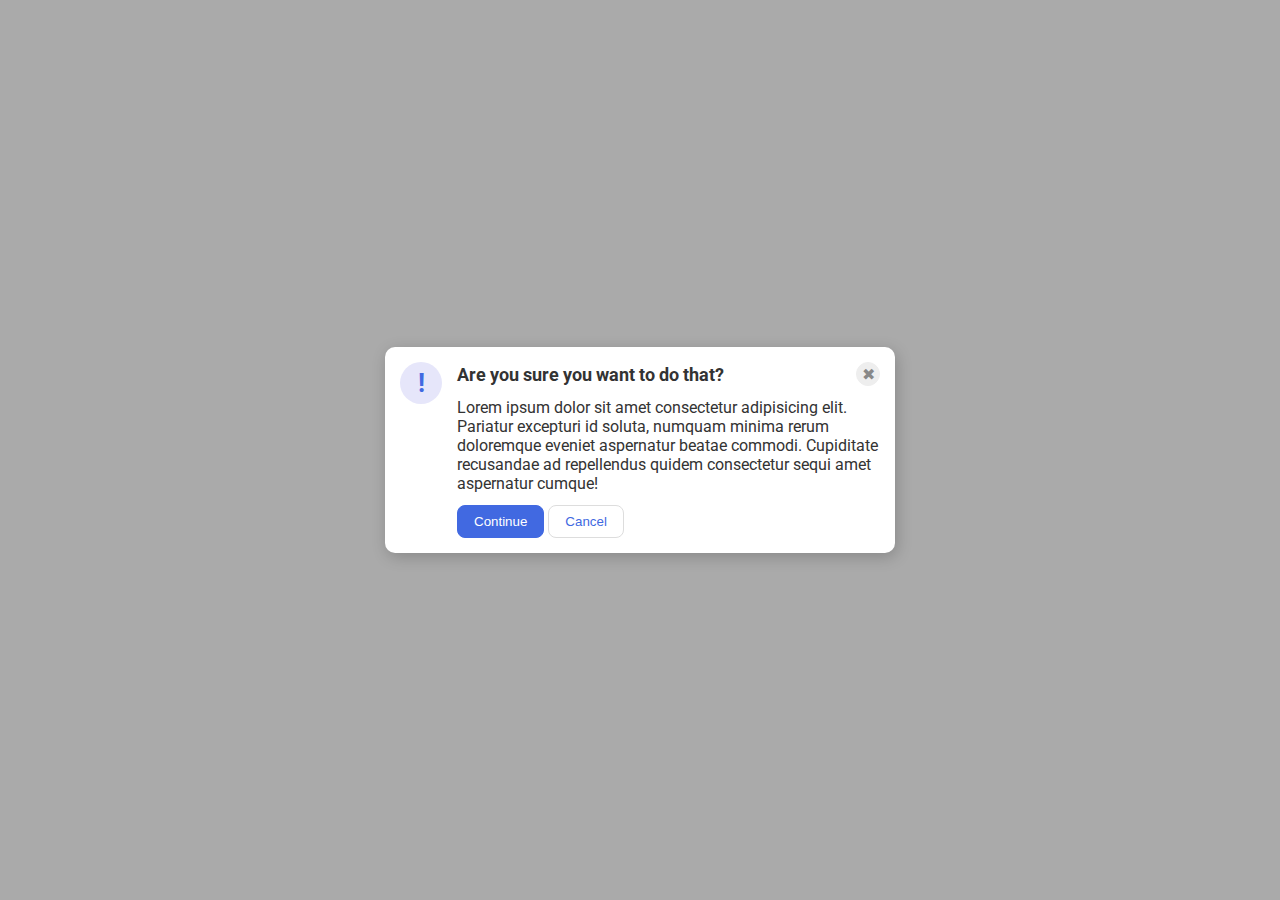
<file: flex/05-flex-modal/index.html>
<!DOCTYPE html>
<html lang="en">
  <head>
    <meta charset="UTF-8">
    <meta http-equiv="X-UA-Compatible" content="IE=edge">
    <meta name="viewport" content="width=device-width, initial-scale=1.0">
    <link rel="stylesheet" href="style.css">
    <title>Modal</title>
  </head>
  <body>
    <div class="modal">
      <div class="icon">!</div>
      <div class = "container">
        <div class="top">
          <div class="header">Are you sure you want to do that?</div>
          <button class="close-button">✖</button>
        </div>
        <div class="text">Lorem ipsum dolor sit amet consectetur adipisicing elit. Pariatur excepturi id soluta, numquam minima rerum doloremque eveniet aspernatur beatae commodi. Cupiditate recusandae ad repellendus quidem consectetur sequi amet aspernatur cumque!</div>
        <div class="buttons">
          <button class="continue">Continue</button>
          <button class="cancel">Cancel</button>
        </div>
      </div>
    </div>
  </body>
</html>
</file>
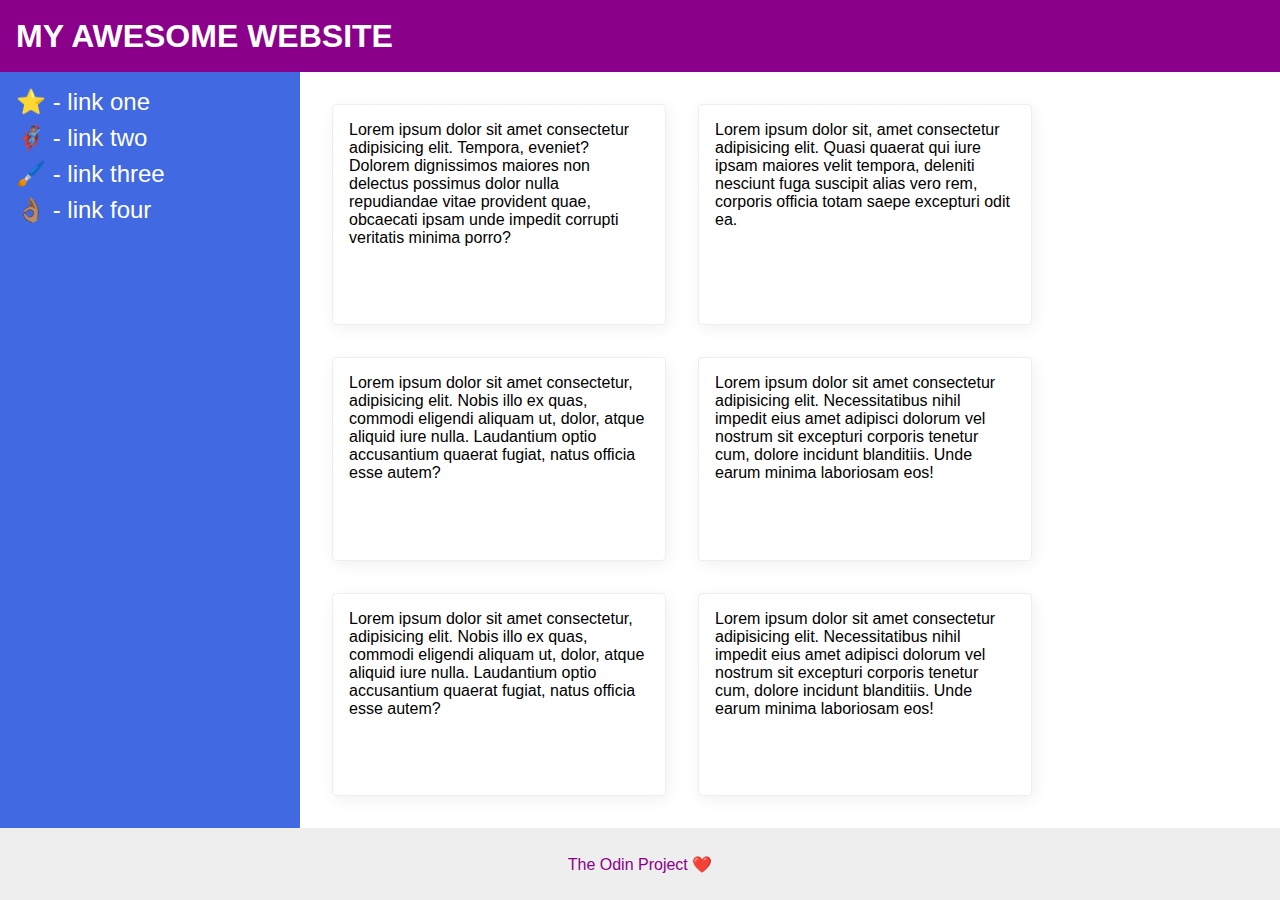
<file: flex/07-flex-layout-2/index.html>
<!DOCTYPE html>
<html lang="en">
  <head>
    <meta charset="UTF-8">
    <meta http-equiv="X-UA-Compatible" content="IE=edge">
    <meta name="viewport" content="width=device-width, initial-scale=1.0">
    <title>The Holy Grail</title>
    <link rel="stylesheet" href="style.css">
  </head>
  <body>
    <div class="header">
      MY AWESOME WEBSITE
    </div>
    
    <div class="container">
      <div class="sidebar">
        <ul>
          <li><a href="#">⭐ - link one</a></li>
          <li><a href="#">🦸🏽‍♂️ - link two</a></li>
          <li><a href="#">🖌️ - link three</a></li>
          <li><a href="#">👌🏽 - link four</a></li>
        </ul>
      </div>
      <div class="cards">
        <div class="card">Lorem ipsum dolor sit amet consectetur adipisicing elit. Tempora, eveniet? Dolorem dignissimos maiores non delectus possimus dolor nulla repudiandae vitae provident quae, obcaecati ipsam unde impedit corrupti veritatis minima porro?</div>
        <div class="card">Lorem ipsum dolor sit, amet consectetur adipisicing elit. Quasi quaerat qui iure ipsam maiores velit tempora, deleniti nesciunt fuga suscipit alias vero rem, corporis officia totam saepe excepturi odit ea.</div>
        <div class="card">Lorem ipsum dolor sit amet consectetur, adipisicing elit. Nobis illo ex quas, commodi eligendi aliquam ut, dolor, atque aliquid iure nulla. Laudantium optio accusantium quaerat fugiat, natus officia esse autem?</div>
        <div class="card">Lorem ipsum dolor sit amet consectetur adipisicing elit. Necessitatibus nihil impedit eius amet adipisci dolorum vel nostrum sit excepturi corporis tenetur cum, dolore incidunt blanditiis. Unde earum minima laboriosam eos!</div>
        <div class="card">Lorem ipsum dolor sit amet consectetur, adipisicing elit. Nobis illo ex quas, commodi eligendi aliquam ut, dolor, atque aliquid iure nulla. Laudantium optio accusantium quaerat fugiat, natus officia esse autem?</div>
        <div class="card">Lorem ipsum dolor sit amet consectetur adipisicing elit. Necessitatibus nihil impedit eius amet adipisci dolorum vel nostrum sit excepturi corporis tenetur cum, dolore incidunt blanditiis. Unde earum minima laboriosam eos!</div>
      </div>
    </div>

    <div class="footer">
      The Odin Project ❤️
    </div>
  </body>
</html>
</file>
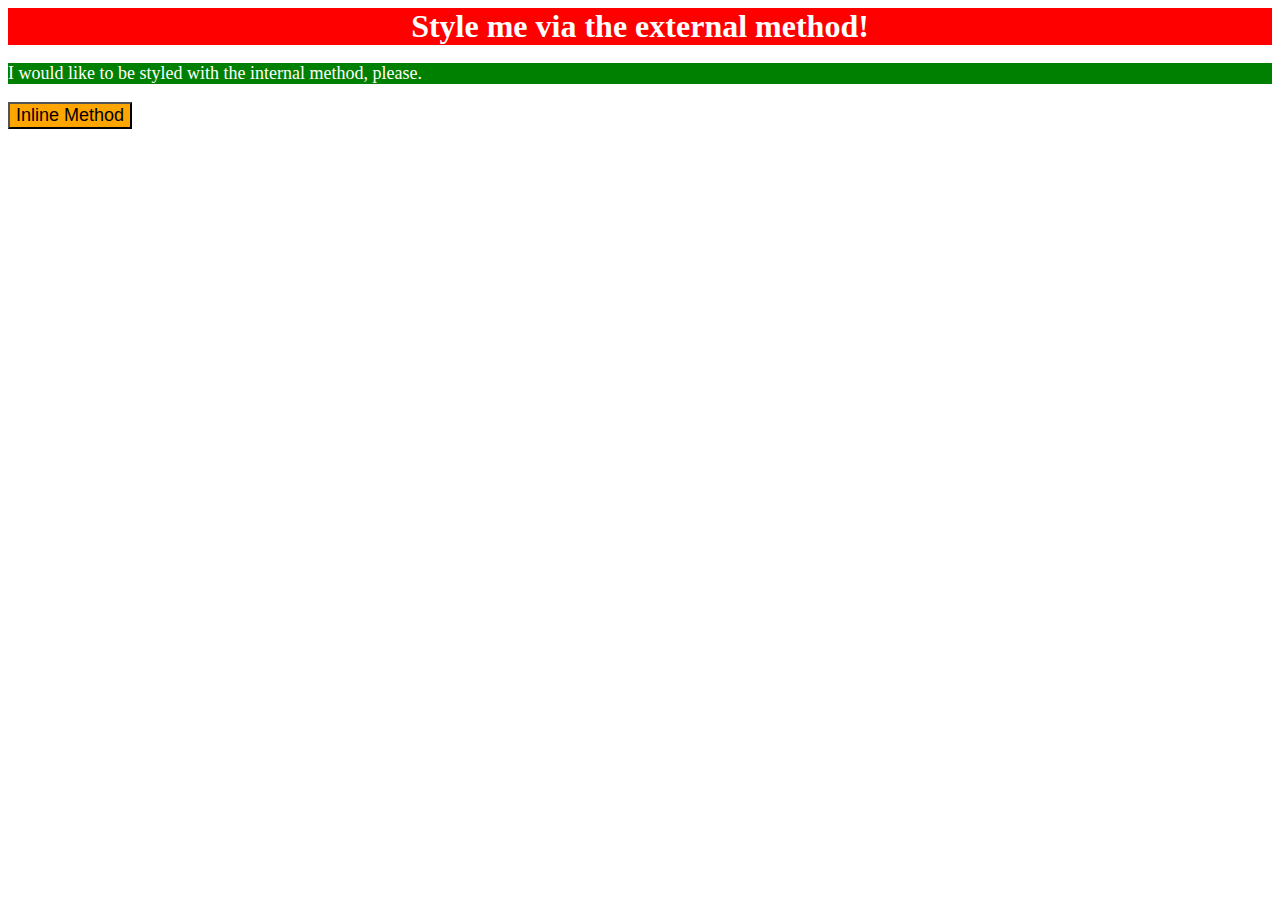
<file: foundations/01-css-methods/index.html>
<!DOCTYPE html>
<html lang="en">
  <head>
    <meta charset="UTF-8">
    <meta http-equiv="X-UA-Compatible" content="IE=edge">
    <meta name="viewport" content="width=device-width, initial-scale=1.0">
    <link rel = "stylesheet" href = "styles.css">
    <style>
      p{
        background-color: green;
        color: white;
        font-size: 18px;
      }
    </style>
    <title>Methods for Adding CSS</title>
  </head>
  <body>
    <div>Style me via the external method!</div>
    <p>I would like to be styled with the internal method, please.</p>
    <button style = "background-color: orange; font-size: 18px;">Inline Method</button>
  </body>
</html>
</file>
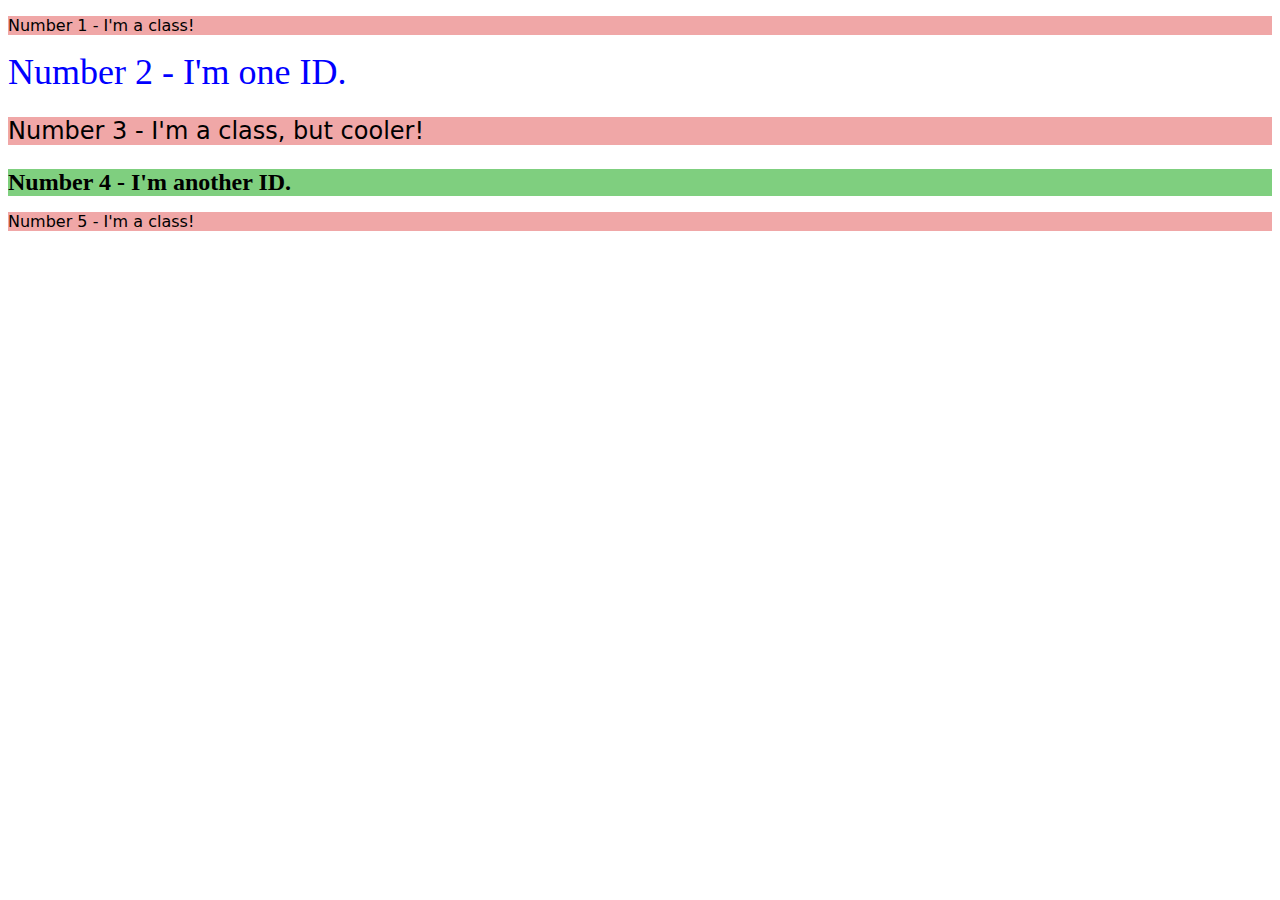
<file: foundations/02-class-id-selectors/index.html>
<!DOCTYPE html>
<html lang="en">
  <head>
    <meta charset="UTF-8">
    <meta http-equiv="X-UA-Compatible" content="IE=edge">
    <meta name="viewport" content="width=device-width, initial-scale=1.0">
    <title>Class and ID Selectors</title>
    <link rel="stylesheet" href="style.css">
  </head>
  <body>
    <p class = "odd-class">Number 1 - I'm a class!</p>
    <div id = "ID-2">Number 2 - I'm one ID.</div>
    <p class = "odd-class adjust-font-size">Number 3 - I'm a class, but cooler!</p>
    <div id = "ID-4" class = "adjust-font-size">Number 4 - I'm another ID.</div>
    <p class = "odd-class">Number 5 - I'm a class!</p>
  </body>
</html>
</file>
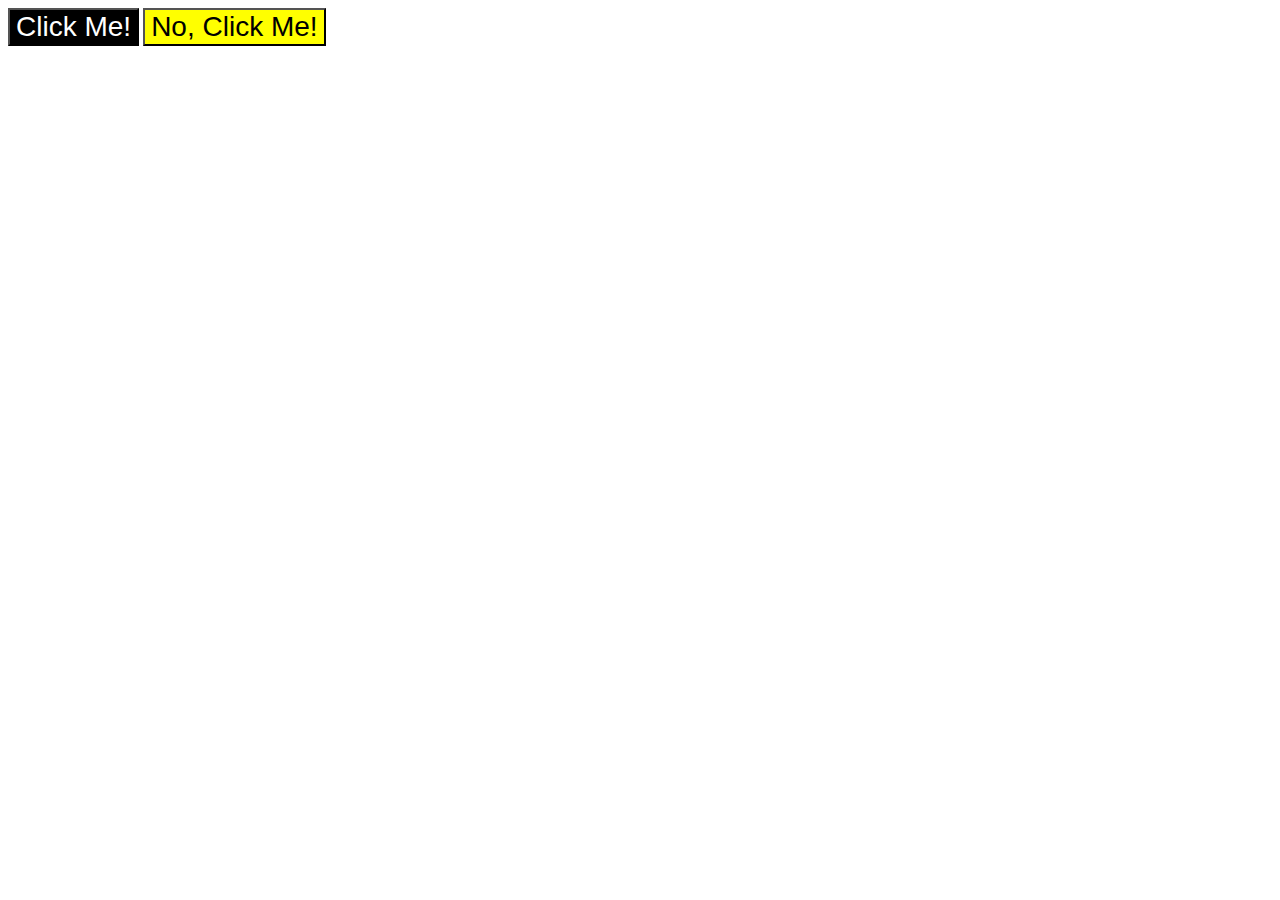
<file: foundations/03-grouping-selectors/index.html>
<!DOCTYPE html>
<html lang="en">
  <head>
    <meta charset="UTF-8">
    <meta http-equiv="X-UA-Compatible" content="IE=edge">
    <meta name="viewport" content="width=device-width, initial-scale=1.0">
    <title>Grouping Selectors</title>
    <link rel="stylesheet" href="style.css">
  </head>
  <body>
    <button class = "Usual">Click Me!</button>
    <button class = "Yellow">No, Click Me!</button>
  </body>
</html>
</file>
<file: flex/05-flex-modal/style.css>
@import url('https://fonts.googleapis.com/css2?family=Roboto:wght@400;700&display=swap');

html, body {
  height: 100%;
}

body {
  font-family: Roboto, sans-serif;
  margin: 0;
  background: #aaa;
  color: #333;
  /* I'll give you this one for free lol */
  display: flex;
  align-items: center;
  justify-content: center;
}

.modal {
  background: white;
  width: 480px;
  border-radius: 10px;
  box-shadow: 2px 4px 16px rgba(0,0,0,.2);
  display: flex;
  padding: 15px;
}

.icon {
  color: royalblue;
  font-size: 26px;
  font-weight: 700;
  background: lavender;
  min-width: 42px;
  height: 42px;
  border-radius: 50%;
  display: flex;
  align-items: center;
  justify-content: center;
  margin-right: 15px;
}

.close-button {
  background: #eee;
  border-radius: 50%;
  color: #888;
  font-weight: 400;
  font-size: 16px;
  height: 24px;
  width: 24px;
  display: flex;
  align-items: center;
  justify-content: center;
  border: 1px solid #eee;
  padding: 0;
  margin-left: auto;
}

button {
  cursor: pointer;
  padding: 8px 16px;
  border-radius: 8px;
}

button.continue {
  background: royalblue;
  border: 1px solid royalblue;
  color: white;
}

button.cancel {
  background: white;
  border: 1px solid #ddd;
  color: royalblue;
}

.header {
  font-size: 18px;
  font-weight: bold;
}

.top {
  display: flex;
  align-items: center;
  justify-content: space-between;
  margin-bottom: 12px;
}

.buttons {
  margin-top: 12px;
}
</file>
<file: flex/07-flex-layout-2/style.css>
body {
  font-family: -apple-system, BlinkMacSystemFont, 'Segoe UI', Roboto, Oxygen, Ubuntu, Cantarell, 'Open Sans', 'Helvetica Neue', sans-serif;
  margin: 0;
  min-height: 100vh;
  display: flex;
  flex-direction: column;
}

.header {
  height: 72px;
  background: darkmagenta;
  color: white;
  font-size: 32px;
  font-weight: bold;
}

.footer {
  height: 72px;
  background: #eee;
  color: darkmagenta;
}

.sidebar {
  min-width: 300px;
  background: royalblue;
  box-sizing: border-box;
  padding: 16px;
}

.card {
  border: 1px solid #eee;
  box-shadow: 2px 4px 16px rgba(0,0,0,.06);
  border-radius: 4px;
}

ul {
  list-style-type: none;
  padding: 0px;
  margin: 0;
  display: flex;
  flex-direction: column;
  gap: 8px;
}

a {
  text-decoration: none;
  color: white;
  font-size: 24px;
}

.header{
  display: flex;
  align-items: center;
  padding-left: 16px;
}
.footer {
  display: flex;
  justify-content: center;
  align-items: center;
}

.container {
  flex: 1;
  display: flex;
  
}
.cards > .card {
  width: 300px;
  height: auto;
  padding: 16px;
}
.cards{
  display: flex;
  flex-wrap: wrap;
  gap: 32px;
  padding: 32px;
}
</file>
<file: foundations/01-css-methods/styles.css>
div{
    background-color: red;
    color: white;
    font-size: 32px;
    text-align: center;
    font-weight: bold;
}
</file>
<file: foundations/02-class-id-selectors/style.css>
.odd-class{
    background-color: rgb(240, 167, 167);
    font-family: Verdana , "DejaVu Sans", sans-serif;
}
.adjust-font-size{
    font-size: 24px;
}
#ID-2{
    color: rgb(0, 0, 255);
    font-size: 36px;
}
#ID-4{
    background-color: rgb(127, 207, 127);
    font-weight: bold;
}
</file>
<file: foundations/03-grouping-selectors/style.css>
.Usual,
.Yellow{
    font-size: 28px;
    font-family: "Helvetica", "Times New Roman", sans-serif;
}

.Usual{
    background-color: black;
    color: white;
}

.Yellow{
    background-color: yellow;
}
</file>
